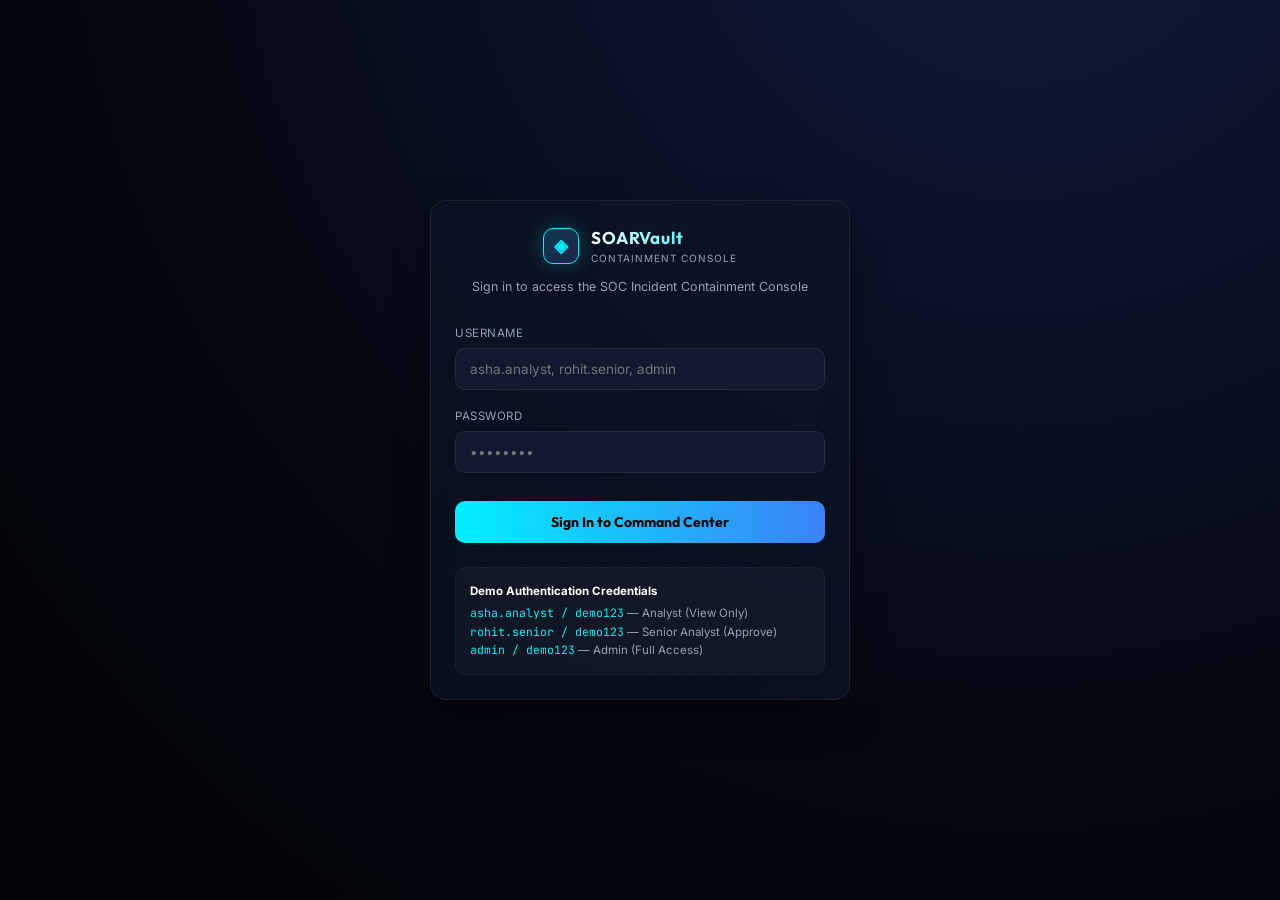
<file: frontend/static/index.html>
<!DOCTYPE html>
<html lang="en">
<head>
  <meta charset="UTF-8" />
  <meta name="viewport" content="width=device-width, initial-scale=1.0" />
  <title>SOARVault — Incident Containment Engine Console</title>

  <!-- Modular Stylesheets with Cache Buster -->
  <link rel="stylesheet" href="css/main.css?v=2.0" />
  <link rel="stylesheet" href="css/components.css?v=2.0" />
  <link rel="stylesheet" href="css/views.css?v=2.0" />
</head>
<body>

  <div class="app-shell">

    <!-- Sidebar Navigation -->
    <aside class="sidebar">
      <div class="brand">
        <div class="brand-icon">◈</div>
        <div class="brand-title">
          <strong>SOARVault</strong>
          <span>Containment Engine</span>
        </div>
      </div>

      <nav class="nav-menu">
        <button class="nav-item is-active" data-view="dashboard">
          <span class="nav-icon">📊</span> SOC Overview
        </button>
        <button class="nav-item" data-view="cases">
          <span class="nav-icon">🛡️</span> Incidents & Cases
        </button>
        <button class="nav-item" data-view="alerts">
          <span class="nav-icon">⚡</span> Alert Queue
        </button>
        <button class="nav-item" data-view="playbooks">
          <span class="nav-icon">🤖</span> Playbooks
        </button>
        <button class="nav-item" data-view="integrations">
          <span class="nav-icon">🌐</span> Integrations
        </button>
      </nav>

      <!-- Sidebar Footer Stats -->
      <div class="sidebar-footer">
        <div class="live-pulse-badge">
          <span class="pulse-dot"></span> INGESTION LIVE
        </div>

        <div class="user-profile" id="user-card">
          <div class="avatar" id="user-avatar">—</div>
          <div class="user-info">
            <strong id="user-name">—</strong>
            <span id="user-role">—</span>
          </div>
        </div>
      </div>
    </aside>

    <!-- Main Content Area -->
    <main class="main-content">

      <!-- Topbar Header -->
      <header class="topbar">
        <div class="page-header">
          <h1 id="view-title">SOC Overview Command Center</h1>
          <p>Automated Enrichment → Composite Threat Scoring → Instant Playbook Execution</p>
        </div>

        <div class="topbar-actions">
          <span class="role-tag" id="role-badge">—</span>
          <button id="logout-btn" class="btn-signout">Sign Out ⏻</button>
        </div>
      </header>

      <!-- Pending Approval Banner -->
      <div id="approval-banner" hidden style="margin-bottom: 24px; padding: 14px 20px; background: rgba(255, 184, 0, 0.12); border: 1px solid var(--cyber-amber); border-radius: 12px; display: flex; justify-content: space-between; align-items: center;">
        <div style="font-size: 13px; color: var(--cyber-amber);">
          ⚠️ <strong id="approval-banner-count">0 incidents</strong> awaiting manual authorization to execute critical containment playbooks.
        </div>
        <button onclick="SOAR_APP.switchView('cases')" style="background: var(--cyber-amber); color: #000; font-weight: 700; border: none; padding: 6px 14px; border-radius: 8px; cursor: pointer; font-size: 12px;">Review Incidents →</button>
      </div>

      <!-- KPI Strip -->
      <section class="kpi-grid">
        <div class="mttr-gauge-card">
          <svg class="gauge-svg" viewBox="0 0 140 140">
            <circle class="gauge-track" cx="70" cy="70" r="60" />
            <circle class="gauge-fill" id="mttr-ring-fill" cx="70" cy="70" r="60" />
          </svg>
          <div class="gauge-content">
            <span class="gauge-value" id="mttr-value">—</span>
            <span class="gauge-unit">sec</span>
          </div>
          <div class="gauge-target">Target &lt; <strong>5.0s</strong></div>
        </div>

        <div class="kpi-card">
          <span class="kpi-label">Alerts Ingested (24h)</span>
          <span class="kpi-number" id="kpi-ingested">—</span>
          <span class="kpi-subtitle">From Splunk, CrowdStrike & QRadar</span>
        </div>

        <div class="kpi-card emerald">
          <span class="kpi-label">Auto-Contained (24h)</span>
          <span class="kpi-number" id="kpi-contained">—</span>
          <span class="kpi-subtitle">Zero human interaction required</span>
        </div>

        <div class="kpi-card purple">
          <span class="kpi-label">Analyst Hours Saved</span>
          <span class="kpi-number" id="kpi-hours">—</span>
          <span class="kpi-subtitle">Reclaimed for threat hunting</span>
        </div>
      </section>

      <!-- View 1: Dashboard View -->
      <section id="view-dashboard" class="view-section is-active">
        <div class="dashboard-grid">
          <div class="glass-panel">
            <div class="panel-header">
              <h2>Active Incidents</h2>
              <span class="panel-badge">Live Auto-Containment Feed</span>
            </div>
            <table class="data-table">
              <thead>
                <tr>
                  <th>Case ID</th>
                  <th>Incident / IoC</th>
                  <th>Severity</th>
                  <th>Risk Score</th>
                  <th>Status</th>
                  <th>MTTR</th>
                </tr>
              </thead>
              <tbody id="cases-table-body">
                <!-- Populated via CasesView -->
              </tbody>
            </table>
          </div>

          <div class="glass-panel">
            <div class="panel-header">
              <h2>Incoming SIEM Stream</h2>
              <span class="panel-badge">Pre-Enrichment</span>
            </div>
            <div class="alert-feed-list" id="alerts-feed-container">
              <!-- Populated via QueueView -->
            </div>
          </div>
        </div>
      </section>

      <!-- View 2: Cases View -->
      <section id="view-cases" class="view-section">
        <div class="glass-panel">
          <div class="panel-header">
            <h2>Incident & Case Store</h2>
            <span class="panel-badge">Redis Persistent Case Memory</span>
          </div>
          <table class="data-table">
            <thead>
              <tr>
                <th>Case ID</th>
                <th>Incident / IoC</th>
                <th>Severity</th>
                <th>Risk Score</th>
                <th>Status</th>
                <th>MTTR</th>
              </tr>
            </thead>
            <tbody id="cases-table-body-full">
              <!-- Populated via CasesView -->
            </tbody>
          </table>
        </div>
      </section>

      <!-- View 3: Alert Queue View -->
      <section id="view-alerts" class="view-section">
        <div class="glass-panel">
          <div class="panel-header">
            <h2>Live SIEM Ingestion Queue</h2>
            <span class="panel-badge">FastAPI Webhook Input Stream</span>
          </div>
          <div class="alert-feed-list" id="alerts-queue-full">
            <!-- Populated via QueueView -->
          </div>
        </div>
      </section>

      <!-- View 4: Playbooks View -->
      <section id="view-playbooks" class="view-section">
        <div class="panel-header" style="margin-bottom: 24px;">
          <h2>Automated Containment Playbooks</h2>
          <span class="panel-badge">Rule Engine & Action Chains</span>
        </div>
        <div class="playbooks-grid" id="playbooks-grid-container">
          <!-- Populated via PlaybooksView -->
        </div>
      </section>

      <!-- View 5: Integrations View -->
      <section id="view-integrations" class="view-section">
        <div class="panel-header" style="margin-bottom: 24px;">
          <h2>SIEM & Security Tool Integrations</h2>
          <span class="panel-badge">Connected Telemetry Providers</span>
        </div>
        <div class="integrations-grid" id="integrations-grid-container">
          <!-- Populated via IntegrationsView -->
        </div>
      </section>

    </main>
  </div>

  <!-- Incident Detail Drawer Modal -->
  <div class="drawer-backdrop" id="drawer-backdrop" onclick="if(event.target === this) CasesView.closeDetail()">
    <div class="drawer-content">
      <button onclick="CasesView.closeDetail()" style="float:right; background:none; border:none; color:var(--text-muted); font-size:20px; cursor:pointer;">✕</button>
      <div id="drawer-body">
        <!-- Populated dynamically via CasesView.openDetail() -->
      </div>
    </div>
  </div>

  <!-- Modular JavaScript Components with Cache Buster -->
  <script src="js/api.js?v=2.0"></script>
  <script src="js/views/dashboard.js?v=2.0"></script>
  <script src="js/views/cases.js?v=2.0"></script>
  <script src="js/views/queue.js?v=2.0"></script>
  <script src="js/views/playbooks.js?v=2.0"></script>
  <script src="js/views/integrations.js?v=2.0"></script>
  <script src="js/app.js?v=2.0"></script>
</body>
</html>
</file>
<file: frontend/static/css/main.css>
/* 
 * SOARVault Design System — Main & Variables (main.css)
 * Premium Dark Cyber Command Center Theme
 */

@import url('https://fonts.googleapis.com/css2?family=Inter:wght@300;400;500;600;700&family=JetBrains+Mono:wght@400;500;600;700&family=Outfit:wght@400;500;600;700;800&display=swap');

:root {
  /* Color Palette */
  --bg-dark: #05070f;
  --bg-gradient: radial-gradient(ellipse at 80% -20%, #101c3d 0%, #060913 60%, #030408 100%);
  --surface-glass: rgba(13, 20, 36, 0.65);
  --surface-raised: rgba(22, 33, 58, 0.7);
  --surface-hover: rgba(30, 45, 78, 0.8);
  --surface-modal: #0d1424;

  /* Translucent Borders */
  --border-glass: rgba(255, 255, 255, 0.08);
  --border-active: rgba(0, 240, 255, 0.35);
  --border-critical: rgba(255, 51, 102, 0.4);

  /* Neon Accent Colors */
  --cyber-cyan: #00f0ff;
  --cyber-blue: #3b82f6;
  --cyber-purple: #8b5cf6;
  --cyber-emerald: #00ff9d;
  --cyber-amber: #ffb800;
  --cyber-crimson: #ff3366;

  /* Severity Color Map */
  --sev-critical: #ff3366;
  --sev-high: #ff9900;
  --sev-medium: #ffcc00;
  --sev-low: #00ff9d;

  /* Typography */
  --font-sans: 'Inter', -apple-system, BlinkMacSystemFont, ui-sans-serif, sans-serif;
  --font-header: 'Outfit', 'Inter', sans-serif;
  --font-mono: 'JetBrains Mono', monospace;

  /* Text Colors */
  --text-main: #f1f5f9;
  --text-muted: #94a3b8;
  --text-dim: #64748b;

  /* Shadows & Glows */
  --glow-cyan: 0 0 20px rgba(0, 240, 255, 0.25);
  --glow-crimson: 0 0 20px rgba(255, 51, 102, 0.3);
  --glow-emerald: 0 0 20px rgba(0, 255, 157, 0.25);
  --shadow-glass: 0 16px 40px -8px rgba(0, 0, 0, 0.6);
}

* {
  box-sizing: border-box;
  margin: 0;
  padding: 0;
}

body {
  background: var(--bg-dark);
  background-image: var(--bg-gradient);
  background-attachment: fixed;
  color: var(--text-main);
  font-family: var(--font-sans);
  font-size: 14px;
  line-height: 1.5;
  -webkit-font-smoothing: antialiased;
  min-height: 100vh;
  overflow-x: hidden;
}

/* App Shell Layout */
.app-shell {
  display: grid;
  grid-template-columns: 240px 1fr;
  min-height: 100vh;
}

/* Sidebar Styles */
.sidebar {
  background: rgba(8, 12, 22, 0.85);
  backdrop-filter: blur(20px);
  -webkit-backdrop-filter: blur(20px);
  border-right: 1px solid var(--border-glass);
  padding: 24px 18px;
  display: flex;
  flex-direction: column;
  gap: 32px;
  position: sticky;
  top: 0;
  height: 100vh;
  z-index: 100;
}

.brand {
  display: flex;
  align-items: center;
  gap: 12px;
}

.brand-icon {
  width: 36px;
  height: 36px;
  border-radius: 10px;
  background: linear-gradient(135deg, rgba(0, 240, 255, 0.2), rgba(139, 92, 246, 0.2));
  border: 1px solid var(--cyber-cyan);
  box-shadow: var(--glow-cyan);
  display: flex;
  align-items: center;
  justify-content: center;
  color: var(--cyber-cyan);
  font-size: 18px;
  font-weight: bold;
}

.brand-title {
  display: flex;
  flex-direction: column;
}

.brand-title strong {
  font-family: var(--font-header);
  font-size: 17px;
  font-weight: 700;
  letter-spacing: 0.05em;
  background: linear-gradient(90deg, #ffffff, var(--cyber-cyan));
  -webkit-background-clip: text;
  -webkit-text-fill-color: transparent;
}

.brand-title span {
  font-size: 10px;
  color: var(--text-muted);
  text-transform: uppercase;
  letter-spacing: 0.1em;
}

/* Navigation */
.nav-menu {
  display: flex;
  flex-direction: column;
  gap: 6px;
}

.nav-item {
  display: flex;
  align-items: center;
  gap: 12px;
  background: transparent;
  border: 1px solid transparent;
  color: var(--text-muted);
  font-family: var(--font-sans);
  font-size: 13.5px;
  font-weight: 500;
  padding: 10px 14px;
  border-radius: 10px;
  cursor: pointer;
  transition: all 0.2s cubic-bezier(0.4, 0, 0.2, 1);
  text-align: left;
}

.nav-item:hover {
  background: var(--surface-raised);
  color: var(--text-main);
  border-color: var(--border-glass);
}

.nav-item.is-active {
  background: linear-gradient(90deg, rgba(0, 240, 255, 0.12), rgba(139, 92, 246, 0.05));
  color: var(--cyber-cyan);
  border-color: rgba(0, 240, 255, 0.3);
  box-shadow: 0 4px 12px rgba(0, 240, 255, 0.1);
}

.nav-icon {
  font-size: 16px;
  opacity: 0.8;
}

/* Sidebar Footer */
.sidebar-footer {
  margin-top: auto;
  display: flex;
  flex-direction: column;
  gap: 16px;
}

.live-pulse-badge {
  display: flex;
  align-items: center;
  gap: 8px;
  font-size: 11px;
  font-family: var(--font-mono);
  color: var(--cyber-emerald);
  background: rgba(0, 255, 157, 0.08);
  border: 1px solid rgba(0, 255, 157, 0.25);
  padding: 6px 12px;
  border-radius: 20px;
}

.pulse-dot {
  width: 7px;
  height: 7px;
  border-radius: 50%;
  background: var(--cyber-emerald);
  box-shadow: 0 0 0 0 rgba(0, 255, 157, 0.7);
  animation: pulse-ring 2s infinite;
}

@keyframes pulse-ring {
  0% { box-shadow: 0 0 0 0 rgba(0, 255, 157, 0.6); }
  70% { box-shadow: 0 0 0 8px rgba(0, 255, 157, 0); }
  100% { box-shadow: 0 0 0 0 rgba(0, 255, 157, 0); }
}

.user-profile {
  display: flex;
  align-items: center;
  gap: 10px;
  padding: 10px;
  background: var(--surface-raised);
  border: 1px solid var(--border-glass);
  border-radius: 12px;
}

.avatar {
  width: 32px;
  height: 32px;
  border-radius: 8px;
  background: linear-gradient(135deg, var(--cyber-cyan), var(--cyber-purple));
  color: #000;
  font-weight: 700;
  font-size: 12px;
  display: flex;
  align-items: center;
  justify-content: center;
}

.user-info {
  display: flex;
  flex-direction: column;
}

.user-info strong {
  font-size: 12.5px;
  color: var(--text-main);
}

.user-info span {
  font-size: 10.5px;
  color: var(--text-muted);
}

/* Main Workspace */
.main-content {
  padding: 32px 40px 80px;
  max-width: 1600px;
}

/* Header Topbar */
.topbar {
  display: flex;
  justify-content: space-between;
  align-items: center;
  margin-bottom: 32px;
}

.page-header h1 {
  font-family: var(--font-header);
  font-size: 26px;
  font-weight: 700;
  color: #fff;
  letter-spacing: -0.01em;
}

.page-header p {
  font-size: 13px;
  color: var(--text-muted);
  margin-top: 2px;
}

.topbar-actions {
  display: flex;
  align-items: center;
  gap: 16px;
}

.role-tag {
  font-family: var(--font-mono);
  font-size: 11px;
  font-weight: 600;
  text-transform: uppercase;
  padding: 4px 10px;
  border-radius: 6px;
  background: rgba(0, 240, 255, 0.1);
  color: var(--cyber-cyan);
  border: 1px solid rgba(0, 240, 255, 0.25);
}

.btn-signout {
  background: rgba(255, 51, 102, 0.1);
  color: var(--cyber-crimson);
  border: 1px solid rgba(255, 51, 102, 0.25);
  font-family: var(--font-sans);
  font-size: 12.5px;
  font-weight: 500;
  padding: 7px 14px;
  border-radius: 8px;
  cursor: pointer;
  transition: all 0.2s ease;
}

.btn-signout:hover {
  background: rgba(255, 51, 102, 0.2);
  border-color: var(--cyber-crimson);
  box-shadow: var(--glow-crimson);
}
</file>
<file: frontend/static/css/components.css>
/* 
 * SOARVault UI Components — components.css
 * Cyber Cards, Badges, Risk Score Meters, Modals, Timelines
 */

/* Glass Cards & Panels */
.glass-panel {
  background: var(--surface-glass);
  backdrop-filter: blur(16px);
  -webkit-backdrop-filter: blur(16px);
  border: 1px solid var(--border-glass);
  border-radius: 16px;
  padding: 24px;
  box-shadow: var(--shadow-glass);
  transition: border-color 0.25s ease, box-shadow 0.25s ease;
}

.glass-panel:hover {
  border-color: var(--border-active);
}

.panel-header {
  display: flex;
  justify-content: space-between;
  align-items: center;
  margin-bottom: 20px;
}

.panel-header h2 {
  font-family: var(--font-header);
  font-size: 17px;
  font-weight: 600;
  color: #fff;
  display: flex;
  align-items: center;
  gap: 8px;
}

.panel-badge {
  font-size: 11px;
  color: var(--text-muted);
  font-family: var(--font-mono);
  background: rgba(255, 255, 255, 0.05);
  padding: 3px 8px;
  border-radius: 6px;
}

/* KPI Strip Grid */
.kpi-grid {
  display: grid;
  grid-template-columns: 240px repeat(3, 1fr);
  gap: 20px;
  margin-bottom: 32px;
}

.kpi-card {
  background: var(--surface-glass);
  backdrop-filter: blur(16px);
  border: 1px solid var(--border-glass);
  border-radius: 16px;
  padding: 20px 24px;
  display: flex;
  flex-direction: column;
  justify-content: space-between;
  position: relative;
  overflow: hidden;
  transition: transform 0.2s ease, border-color 0.2s ease;
}

.kpi-card::before {
  content: '';
  position: absolute;
  top: 0;
  left: 0;
  right: 0;
  height: 2px;
  background: linear-gradient(90deg, var(--cyber-cyan), transparent);
}

.kpi-card:hover {
  transform: translateY(-2px);
  border-color: var(--border-active);
}

.kpi-card.emerald::before { background: linear-gradient(90deg, var(--cyber-emerald), transparent); }
.kpi-card.amber::before { background: linear-gradient(90deg, var(--cyber-amber), transparent); }
.kpi-card.purple::before { background: linear-gradient(90deg, var(--cyber-purple), transparent); }

.kpi-label {
  font-size: 12.5px;
  color: var(--text-muted);
  font-weight: 500;
}

.kpi-number {
  font-family: var(--font-mono);
  font-size: 32px;
  font-weight: 700;
  color: #fff;
  margin: 8px 0;
  letter-spacing: -0.02em;
}

.kpi-subtitle {
  font-size: 11px;
  color: var(--text-dim);
}

/* MTTR Circular Ring Gauge */
.mttr-gauge-card {
  background: var(--surface-glass);
  backdrop-filter: blur(16px);
  border: 1px solid var(--border-glass);
  border-radius: 16px;
  padding: 20px;
  display: flex;
  flex-direction: column;
  align-items: center;
  justify-content: center;
  position: relative;
}

.gauge-svg {
  width: 100px;
  height: 100px;
  transform: rotate(-90deg);
}

.gauge-track {
  fill: none;
  stroke: rgba(255, 255, 255, 0.08);
  stroke-width: 10;
}

.gauge-fill {
  fill: none;
  stroke: var(--cyber-emerald);
  stroke-width: 10;
  stroke-linecap: round;
  stroke-dasharray: 377;
  stroke-dashoffset: 377;
  transition: stroke-dashoffset 0.8s cubic-bezier(0.4, 0, 0.2, 1), stroke 0.3s ease;
}

.gauge-content {
  position: absolute;
  top: 48px;
  display: flex;
  flex-direction: column;
  align-items: center;
}

.gauge-value {
  font-family: var(--font-mono);
  font-size: 24px;
  font-weight: 700;
  color: #fff;
}

.gauge-unit {
  font-size: 10px;
  color: var(--text-muted);
  text-transform: uppercase;
}

.gauge-target {
  margin-top: 10px;
  font-size: 11px;
  color: var(--text-muted);
}

.gauge-target strong {
  color: var(--cyber-emerald);
}

/* Severity Badges & Chips */
.badge-sev {
  display: inline-flex;
  align-items: center;
  gap: 6px;
  font-family: var(--font-mono);
  font-size: 10.5px;
  font-weight: 600;
  padding: 3px 9px;
  border-radius: 6px;
  text-transform: uppercase;
  letter-spacing: 0.04em;
}

.badge-sev.critical {
  background: rgba(255, 51, 102, 0.15);
  color: var(--sev-critical);
  border: 1px solid rgba(255, 51, 102, 0.4);
}

.badge-sev.high {
  background: rgba(255, 153, 0, 0.15);
  color: var(--sev-high);
  border: 1px solid rgba(255, 153, 0, 0.4);
}

.badge-sev.medium {
  background: rgba(255, 204, 0, 0.15);
  color: var(--sev-medium);
  border: 1px solid rgba(255, 204, 0, 0.4);
}

.badge-sev.low {
  background: rgba(0, 255, 157, 0.15);
  color: var(--sev-low);
  border: 1px solid rgba(0, 255, 157, 0.4);
}

/* Incident Table */
.data-table {
  width: 100%;
  border-collapse: collapse;
}

.data-table th {
  text-align: left;
  font-size: 11px;
  font-weight: 600;
  color: var(--text-muted);
  text-transform: uppercase;
  letter-spacing: 0.06em;
  padding: 12px 16px;
  border-bottom: 1px solid var(--border-glass);
}

.table-row {
  border-bottom: 1px solid rgba(255, 255, 255, 0.04);
  transition: background 0.15s ease;
  cursor: pointer;
}

.table-row:hover {
  background: var(--surface-hover);
}

.table-row td {
  padding: 14px 16px;
  vertical-align: middle;
}

.case-id-cell {
  font-family: var(--font-mono);
  font-size: 12px;
  color: var(--cyber-cyan);
  font-weight: 600;
}

.case-title-cell {
  font-weight: 500;
  color: var(--text-main);
}

.ioc-subtext {
  font-family: var(--font-mono);
  font-size: 11px;
  color: var(--text-muted);
  margin-top: 2px;
}

/* Risk Score Fill Bar */
.risk-meter {
  display: flex;
  align-items: center;
  gap: 10px;
  width: 120px;
}

.risk-bar-track {
  flex: 1;
  height: 6px;
  background: rgba(255, 255, 255, 0.08);
  border-radius: 3px;
  overflow: hidden;
}

.risk-bar-fill {
  height: 100%;
  border-radius: 3px;
  transition: width 0.5s ease;
}

.risk-score-num {
  font-family: var(--font-mono);
  font-size: 12px;
  font-weight: 700;
  min-width: 24px;
}

/* Incident Timeline Component */
.timeline-container {
  display: flex;
  flex-direction: column;
  gap: 16px;
  position: relative;
  padding-left: 20px;
  margin-top: 16px;
}

.timeline-container::before {
  content: '';
  position: absolute;
  left: 6px;
  top: 6px;
  bottom: 6px;
  width: 2px;
  background: var(--border-glass);
}

.timeline-step {
  position: relative;
  display: flex;
  flex-direction: column;
  gap: 4px;
}

.timeline-dot {
  position: absolute;
  left: -20px;
  top: 4px;
  width: 10px;
  height: 10px;
  border-radius: 50%;
  background: var(--cyber-cyan);
  box-shadow: var(--glow-cyan);
}

.timeline-step-title {
  font-size: 13px;
  font-weight: 600;
  color: var(--text-main);
  display: flex;
  justify-content: space-between;
}

.timeline-step-time {
  font-family: var(--font-mono);
  font-size: 11px;
  color: var(--text-muted);
}

.timeline-step-detail {
  font-size: 12px;
  color: var(--text-muted);
}

/* Detail Drawer Modal */
.drawer-backdrop {
  position: fixed;
  inset: 0;
  background: rgba(0, 0, 0, 0.7);
  backdrop-filter: blur(8px);
  z-index: 1000;
  display: flex;
  justify-content: flex-end;
  opacity: 0;
  pointer-events: none;
  transition: opacity 0.25s ease;
}

.drawer-backdrop.is-open {
  opacity: 1;
  pointer-events: auto;
}

.drawer-content {
  width: 600px;
  max-width: 90vw;
  background: var(--surface-modal);
  border-left: 1px solid var(--border-glass);
  height: 100%;
  padding: 32px;
  overflow-y: auto;
  transform: translateX(100%);
  transition: transform 0.3s cubic-bezier(0.4, 0, 0.2, 1);
  box-shadow: -20px 0 50px rgba(0, 0, 0, 0.8);
}

.drawer-backdrop.is-open .drawer-content {
  transform: translateX(0);
}
</file>
<file: frontend/static/css/views.css>
/* 
 * SOARVault Views Layouts — views.css
 * Page-specific view layouts: Dashboard, Cases, Alerts, Playbooks, Integrations
 */

.view-section {
  display: none;
  animation: fadeIn 0.25s ease-in-out;
}

.view-section.is-active {
  display: block;
}

@keyframes fadeIn {
  from { opacity: 0; transform: translateY(6px); }
  to { opacity: 1; transform: translateY(0); }
}

/* Dashboard View Layout */
.dashboard-grid {
  display: grid;
  grid-template-columns: 1.4fr 1fr;
  gap: 24px;
}

/* Alert Queue Feed */
.alert-feed-list {
  display: flex;
  flex-direction: column;
  gap: 12px;
}

.alert-feed-item {
  background: rgba(22, 33, 58, 0.4);
  border: 1px solid var(--border-glass);
  border-radius: 12px;
  padding: 14px 16px;
  display: flex;
  justify-content: space-between;
  align-items: center;
  transition: all 0.2s ease;
}

.alert-feed-item:hover {
  background: var(--surface-hover);
  border-color: var(--border-active);
}

.alert-feed-info {
  display: flex;
  flex-direction: column;
  gap: 2px;
}

.alert-rule-title {
  font-weight: 600;
  color: var(--text-main);
  font-size: 13.5px;
}

.alert-source-meta {
  font-family: var(--font-mono);
  font-size: 11px;
  color: var(--text-muted);
}

/* Playbooks Grid */
.playbooks-grid {
  display: grid;
  grid-template-columns: repeat(auto-fill, minmax(340px, 1fr));
  gap: 24px;
}

.playbook-card {
  background: var(--surface-glass);
  backdrop-filter: blur(16px);
  border: 1px solid var(--border-glass);
  border-radius: 16px;
  padding: 24px;
  display: flex;
  flex-direction: column;
  justify-content: space-between;
  gap: 16px;
  transition: transform 0.2s ease, border-color 0.2s ease;
}

.playbook-card:hover {
  transform: translateY(-2px);
  border-color: var(--border-active);
}

.playbook-card-title {
  font-family: var(--font-header);
  font-size: 16px;
  font-weight: 600;
  color: #fff;
}

.playbook-trigger-code {
  font-family: var(--font-mono);
  font-size: 11.5px;
  color: var(--cyber-cyan);
  background: rgba(0, 240, 255, 0.06);
  border: 1px solid rgba(0, 240, 255, 0.2);
  padding: 8px 12px;
  border-radius: 8px;
}

.action-chips-list {
  display: flex;
  flex-wrap: wrap;
  gap: 8px;
}

.action-chip {
  font-family: var(--font-mono);
  font-size: 10.5px;
  color: var(--text-muted);
  background: rgba(255, 255, 255, 0.06);
  padding: 4px 8px;
  border-radius: 6px;
}

/* Integrations Grid */
.integrations-grid {
  display: grid;
  grid-template-columns: repeat(auto-fill, minmax(280px, 1fr));
  gap: 20px;
}

.integration-card {
  background: var(--surface-glass);
  backdrop-filter: blur(16px);
  border: 1px solid var(--border-glass);
  border-radius: 14px;
  padding: 20px;
  display: flex;
  align-items: center;
  gap: 16px;
  transition: border-color 0.2s ease;
}

.integration-card:hover {
  border-color: var(--border-active);
}

.integration-icon {
  width: 42px;
  height: 42px;
  border-radius: 10px;
  background: rgba(255, 255, 255, 0.05);
  border: 1px solid var(--border-glass);
  display: flex;
  align-items: center;
  justify-content: center;
  font-size: 20px;
}

.integration-meta {
  display: flex;
  flex-direction: column;
}

.integration-name {
  font-weight: 600;
  font-size: 14px;
  color: #fff;
}

.integration-type {
  font-size: 11px;
  color: var(--text-muted);
}
</file>
